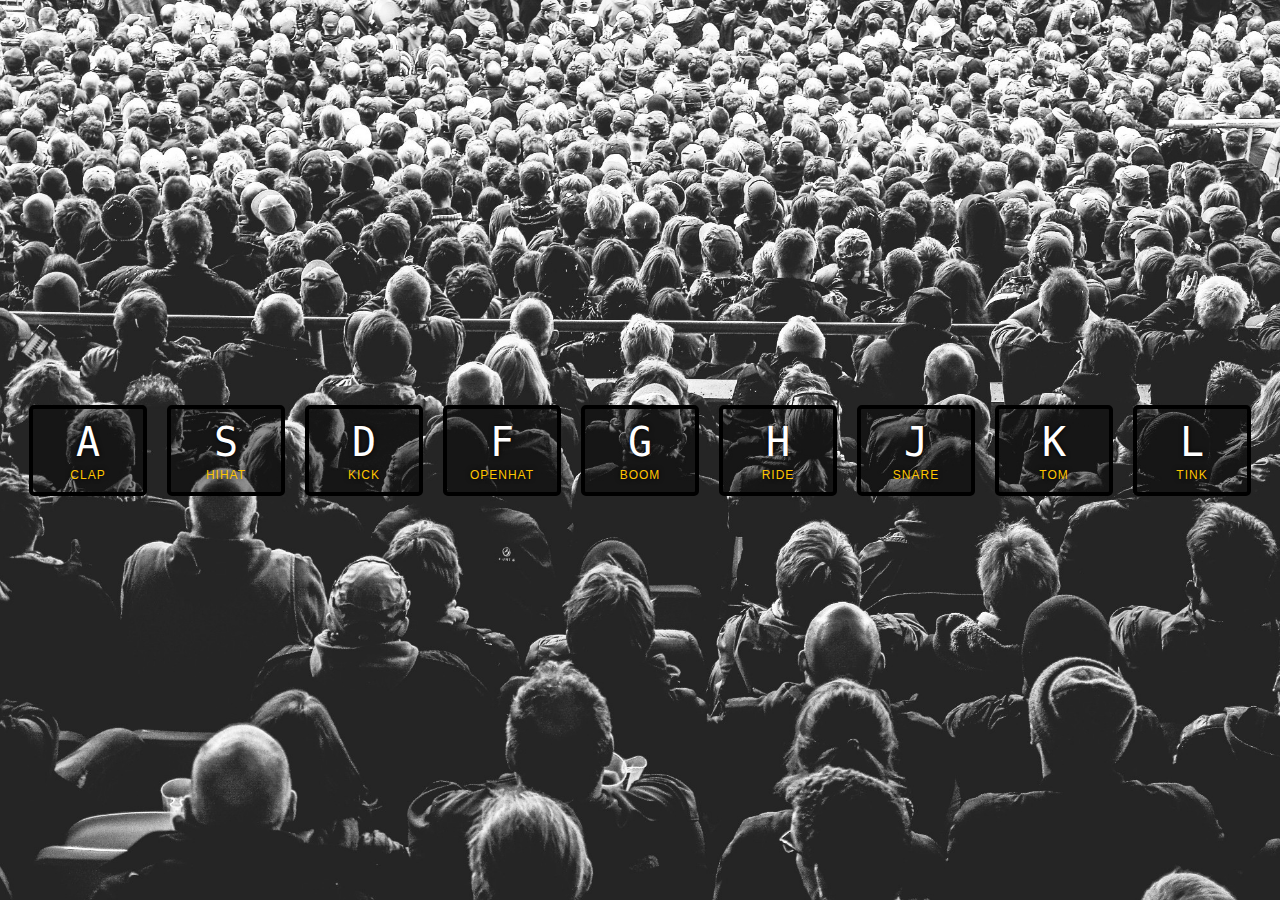
<file: 01 - JavaScript Drum Kit/index.html>
<!DOCTYPE html>
<html lang="en">
  <head>
    <meta charset="UTF-8" />
    <title>JS Drum Kit</title>
    <link rel="stylesheet" href="./style/style.css" />
    <link rel="icon" href="https://fav.farm/🔥" />
  </head>
  <body>
    <div class="keys">
      <div data-key="65" class="key">
        <kbd>A</kbd>
        <span class="sound">clap</span>
      </div>
      <div data-key="83" class="key">
        <kbd>S</kbd>
        <span class="sound">hihat</span>
      </div>
      <div data-key="68" class="key">
        <kbd>D</kbd>
        <span class="sound">kick</span>
      </div>
      <div data-key="70" class="key">
        <kbd>F</kbd>
        <span class="sound">openhat</span>
      </div>
      <div data-key="71" class="key">
        <kbd>G</kbd>
        <span class="sound">boom</span>
      </div>
      <div data-key="72" class="key">
        <kbd>H</kbd>
        <span class="sound">ride</span>
      </div>
      <div data-key="74" class="key">
        <kbd>J</kbd>
        <span class="sound">snare</span>
      </div>
      <div data-key="75" class="key">
        <kbd>K</kbd>
        <span class="sound">tom</span>
      </div>
      <div data-key="76" class="key">
        <kbd>L</kbd>
        <span class="sound">tink</span>
      </div>
    </div>

    <audio data-key="65" src="./sounds/clap.wav"></audio>
    <audio data-key="83" src="./sounds/hihat.wav"></audio>
    <audio data-key="68" src="./sounds/kick.wav"></audio>
    <audio data-key="70" src="sounds/openhat.wav"></audio>
    <audio data-key="71" src="sounds/boom.wav"></audio>
    <audio data-key="72" src="sounds/ride.wav"></audio>
    <audio data-key="74" src="sounds/snare.wav"></audio>
    <audio data-key="75" src="sounds/tom.wav"></audio>
    <audio data-key="76" src="sounds/tink.wav"></audio>

    <script src="./js/main.js"></script>
  </body>
</html>
</file>
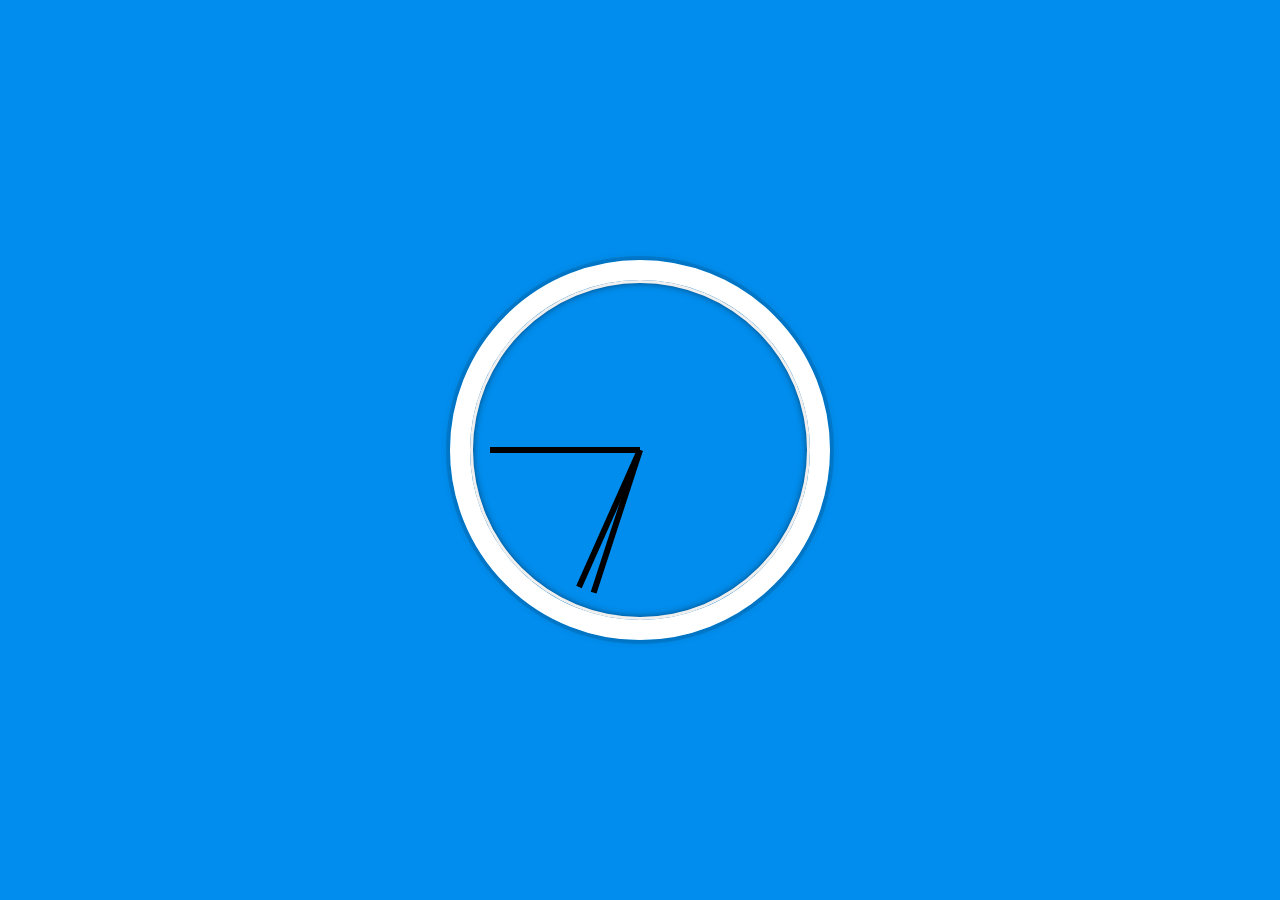
<file: 02 - JS and CSS Clock/index.html>
<!DOCTYPE html>
<html lang="en">
  <head>
    <meta charset="UTF-8" />
    <title>JS + CSS Clock</title>
    <link rel="icon" href="https://fav.farm/🔥" />
    <link rel="stylesheet" href="./css/style.css" />
  </head>
  <body>
    <div class="clock">
      <div class="clock-face">
        <div class="hand hour-hand"></div>
        <div class="hand min-hand"></div>
        <div class="hand second-hand"></div>
      </div>
    </div>
    <script src="./js/main.js"></script>
  </body>
</html>
</file>
<file: 01 - JavaScript Drum Kit/style/style.css>
html {
  font-size: 10px;
  background: url("../images/background.jpg") bottom center;
  background-size: cover;
}

body,
html {
  margin: 0;
  padding: 0;
  font-family: sans-serif;
}

.keys {
  display: flex;
  flex: 1;
  min-height: 100vh;
  align-items: center;
  justify-content: center;
}

.key {
  border: 0.4rem solid black;
  border-radius: 0.5rem;
  margin: 1rem;
  font-size: 1.5rem;
  padding: 1rem 0.5rem;
  transition: all 0.8s ease;
  width: 10rem;
  text-align: center;
  color: white;
  background: rgba(0, 0, 0, 0.4);
  text-shadow: 0 0 0.5rem black;
}

.playing {
  transform: scale(1.2);
  border-color: #ffc600;
  box-shadow: 0 0 1rem #ffc600;
}

kbd {
  display: block;
  font-size: 4rem;
}

.sound {
  font-size: 1.2rem;
  text-transform: uppercase;
  letter-spacing: 0.1rem;
  color: #ffc600;
}
</file>
<file: 02 - JS and CSS Clock/css/style.css>
html {
  background: #018ded url(https://unsplash.it/1500/1000?image=881&blur=5);
  background-size: cover;
  font-family: "helvetica neue";
  text-align: center;
  font-size: 10px;
}

body {
  margin: 0;
  font-size: 2rem;
  display: flex;
  flex: 1;
  min-height: 100vh;
  align-items: center;
}

.clock {
  width: 30rem;
  height: 30rem;
  border: 20px solid white;
  border-radius: 50%;
  margin: 50px auto;
  position: relative;
  padding: 2rem;
  box-shadow: 0 0 0 4px rgba(0, 0, 0, 0.1), inset 0 0 0 3px #efefef,
    inset 0 0 10px black, 0 0 10px rgba(0, 0, 0, 0.2);
}

.clock-face {
  position: relative;
  width: 100%;
  height: 100%;
  transform: translateY(-3px); /* account for the height of the clock hands */
}

.hand {
  width: 50%;
  height: 6px;
  background: black;
  position: absolute;
  top: 50%;
  transform-origin: 100%;
  transform: rotate(90deg);
  transition: all 0.05s;
  transition-timing-function: cubic-bezier(0.1, 2.7, 0.58, 1);
}
</file>
